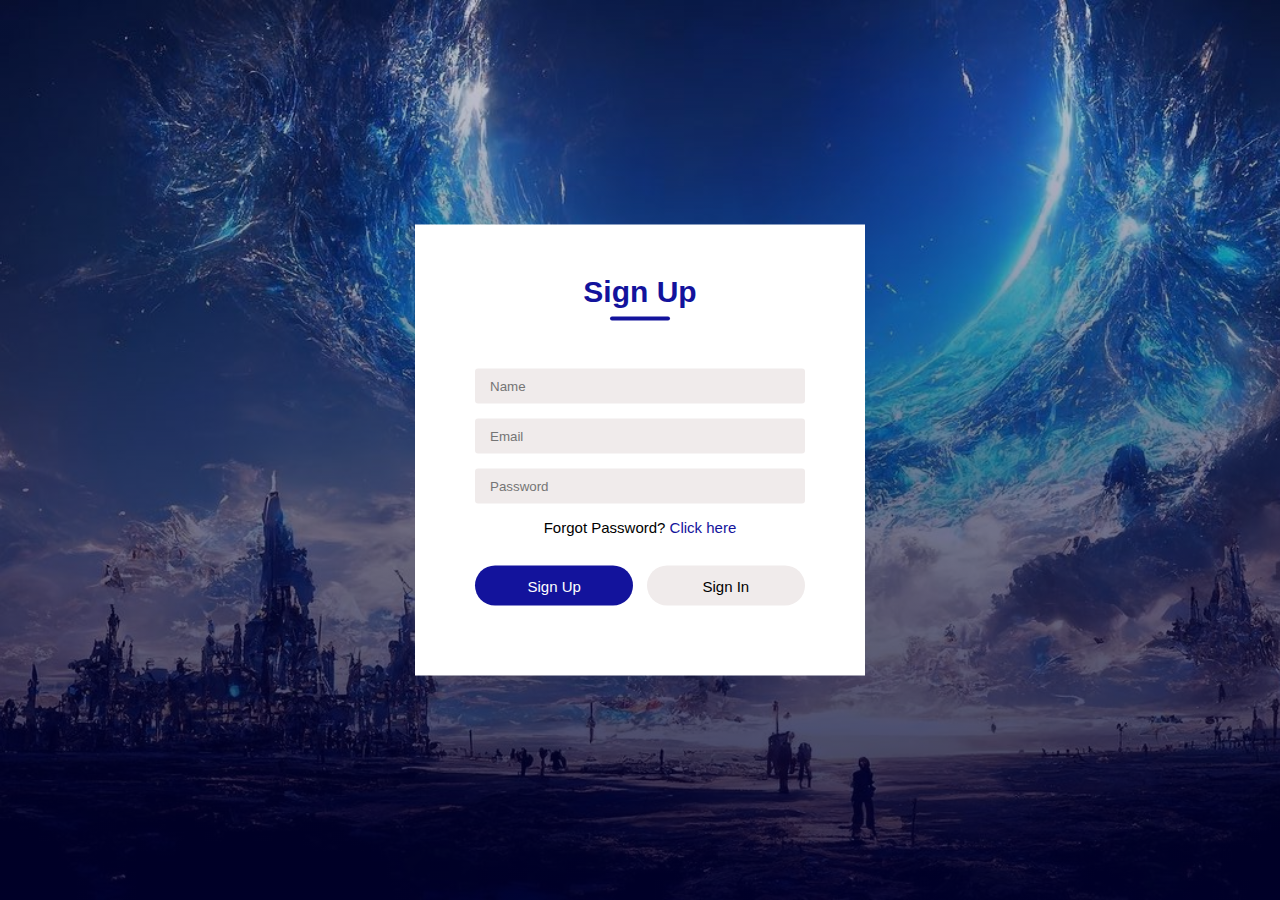
<file: Project_1.1/index.html>
<!DOCTYPE html>
<html lang="en">
<head>
    <meta charset="UTF-8">
    <meta http-equiv="X-UA-Compatible" content="IE=edge">
    <meta name="viewport" content="width=device-width, initial-scale=1.0">
    <link rel="stylesheet" href="style.css">
    <title>Project_1.1</title>
</head>
<body>
    <div class="container">
        <div class="form_box">
            <div class="h1">
            <h1 id="title">Sign Up</h1>
            <h1 id="pasw_title"> Forgot Password?</h1>
        </div>
            <form action="">
               <div class="input_field" id="Name_field">
                <input type="text" placeholder="Name">
               </div>
               <div class="input_field">
                <input type="email" placeholder="Email">
               </div>
               <div class="input_field" id="pasw_field">
                <input type="password" placeholder="Password">
               </div>
               <p id="fgt_text">Forgot Password? <a id="fgt_pasw">Click here</a></p>
            </form>
            <div class="btn_field">
                <button class="signBtn" id="SignUpBtn">Sign Up</button>
                <button class="signBtn" id="SignInBtn">Sign In</button>
            </div>
        </div>
    </div>
    <script>

        var Name_field = document.getElementById('Name_field');
        var SignUpBtn = document.getElementById('SignUpBtn');
        var SignInBtn = document.getElementById('SignInBtn');
        var title = document.getElementById('title');
        var fgt_pasw = document.getElementById('fgt_pasw');
        var pasw_title = document.getElementById('pasw_title');
        var pasw_field = document.getElementById('pasw_field');
        var fgt_text = document.getElementById('fgt_text');


        SignInBtn.onclick = function(){
            title.innerHTML = 'Sign In';
            Name_field.style.maxHeight = '0';
            SignInBtn.classList.add('enable');
            SignUpBtn.classList.add('disable');
        }

        SignUpBtn.onclick = function(){
            title.innerHTML = 'Sign Up';
            Name_field.style.maxHeight = '65px';
            SignInBtn.classList.remove('enable');
            SignUpBtn.classList.remove('disable');
        }

        fgt_pasw.onclick = function(){
            title.classList.add('enable');
            pasw_title.classList.add('enable');
            pasw_field.style.maxHeight = '0';
            Name_field.style.maxHeight = '0';
            SignInBtn.innerHTML = 'Back';
            SignUpBtn.innerHTML = 'Submit';
            fgt_text.innerHTML = 'Input User Email';

            SignUpBtn.onclick = function(){
                
                fgt_text.innerHTML = 'Please provide code sent to the email';
            }
            SignInBtn.onclick = function(){
               window.location.reload()
            }

        }
    </script>
</body>
</html>
</file>
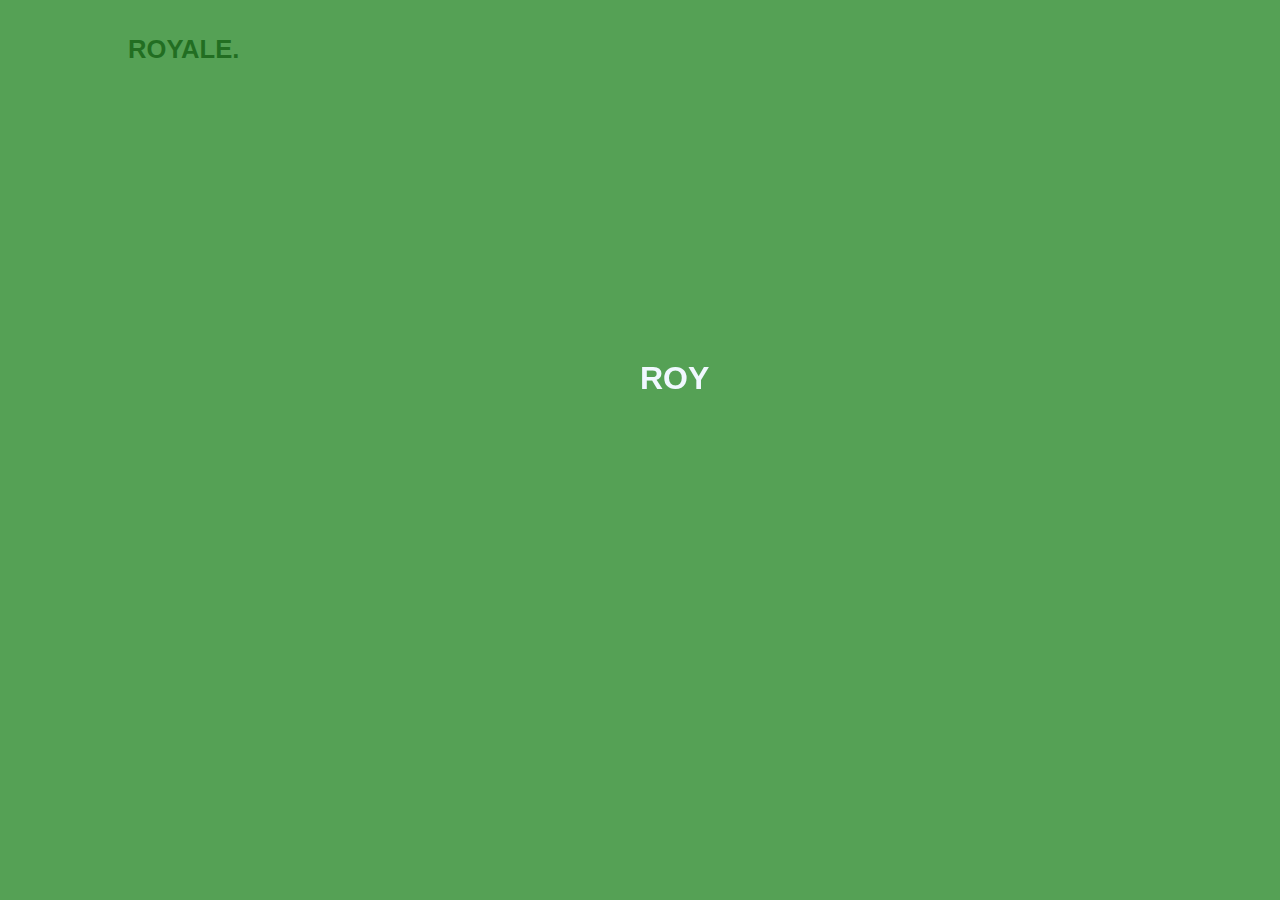
<file: Project_2_SplashScreen/index.html>
<!DOCTYPE html>
<html lang="en">
<head>
    <meta charset="UTF-8">
    <meta http-equiv="X-UA-Compatible" content="IE=edge">
    <meta name="viewport" content="width=device-width, initial-scale=1.0">
    <title>Splash Screen test 1</title>
    <link rel="stylesheet" href="style.css">
</head>
<body>
    <div class="container">
        <div class="intro">
            <h1 class="logo_header">
                <span class="logo">ROY</span><span class="logo">ALE.</span>
            </h1>
        </div>
        <header class="Header">
            <h3>ROYALE.</h3>
        </header>
    </div>
    <script src="app.js"></script>

</body>
</html>
</file>
<file: Project_1.1/style.css>
*{
    margin: 0%;
    padding: 0%;
    font-family: 'Poppings', sans-serif;
    box-sizing: border-box;
}
.container{
    width: 100%;
    height: 100vh;
    background: linear-gradient(rgba(0,0,50,0.2),rgba(0,0,50,0.8)), url(bg1.jpg);
    background-position: center;
    background-size: cover;
    position: relative;
}

.form_box{
    width: 90%;
    max-width: 450px;
    position: absolute;
    top: 50%;
    left: 50%;
    transform: translate(-50%, -50%);
    background: #fff;
    padding: 50px 60px 70px;
    text-align: center;
}

.form_box #title{
    margin-bottom: 60px;
    color: rgb(19, 19, 156);
    font-size: 30px;
    position: relative;
    transition: all 1s;
}
.form_box #title.enable{
    display: none;
}

.form_box #pasw_title{
    margin-bottom: 60px;
    color: rgb(19, 19, 156);
    font-size: 30px;
    position: relative;
    transition: all 1s;
    display: none;
}

.form_box #pasw_title.enable{
    display: flex;
}

.form_box h1::after{
    content: ' ';
    width: 60px;
    height: 4px;
    background: rgb(19, 19, 156);
    border-radius: 3px ;
    position: absolute;
    bottom: -12px;
    left:50%;
    transform: translate(-50%);
}

.input_field{
    border-radius: 3px;
    background: rgb(240, 235, 235);
    margin: 15px 0;
    display: flex;
    align-items: baseline;
    max-height: 65px;
    transition: max-height 1s;
    overflow: hidden;
}

input{
    width: 100%;
    border: none;
    background: transparent;
    padding: 10px  15px;
}

form p{
    font-size: 15px;
}

form p a{
    text-decoration: none;
    border: none;
    color: rgb(19, 19, 156);
    background: transparent;
    cursor: pointer;
}

.btn_field{
    margin-top: 30px ;
    justify-content: space-between;
    width: 100%;
    display: flex;
}

.btn_field button{
    flex-basis: 48%;
    background: rgb(19, 19, 156);
    height: 40px;
    color: #fff;
    border-radius: 20px;
    border: none;
    font-size: 15px;
    outline: none;
    transition: background 1s;
    cursor: pointer;
}
.btn_field #SignInBtn{
    background: rgb(240, 235, 235);
    color: black;

}

.btn_field #SignInBtn.enable{
    background: rgb(19, 19, 156);
    color: #fff;
}

.btn_field #SignUpBtn.disable{
    background: rgb(240, 235, 235);
    color: black;

}
</file>
<file: Project_2_SplashScreen/style.css>
*{
    margin: 0%;
    padding: 0%;
    box-sizing: border-box;
    font-family: 'Poppings', sans-serif;
}

header {
    position: relative;
    left: 0%;
    top: 0%;
    width: 100%;
    height: 80px;
}

header h3 {
    position: absolute;
    left: 10%;
    bottom: 1rem;
    font-size: 1.6rem;
}
/*Splash Screen*/
.intro {
    position: fixed;
    z-index: 1;
    left: 0%;
    top: 0%;
    width: 100%;
    height: 100vh;
    background: rgba(43, 138, 43,0.8);
    transition: 1s;
}

.logo_header {
    position: absolute;
    top: 40%;
    left: 50%;
    transform: translate(-50% -50%);
    color: aliceblue;
}

.logo {
    position: relative;
    display: inline-block;
    bottom: -20%;
    opacity: 0;
}

.logo.active{
    bottom: 0;
    opacity: 1;
    transition: ease-in-out 0.5s;
}

.logo.fade{
    bottom: 150px;
    opacity: 0;
    transition: ease-in-out 0.5s;
}
</file>
